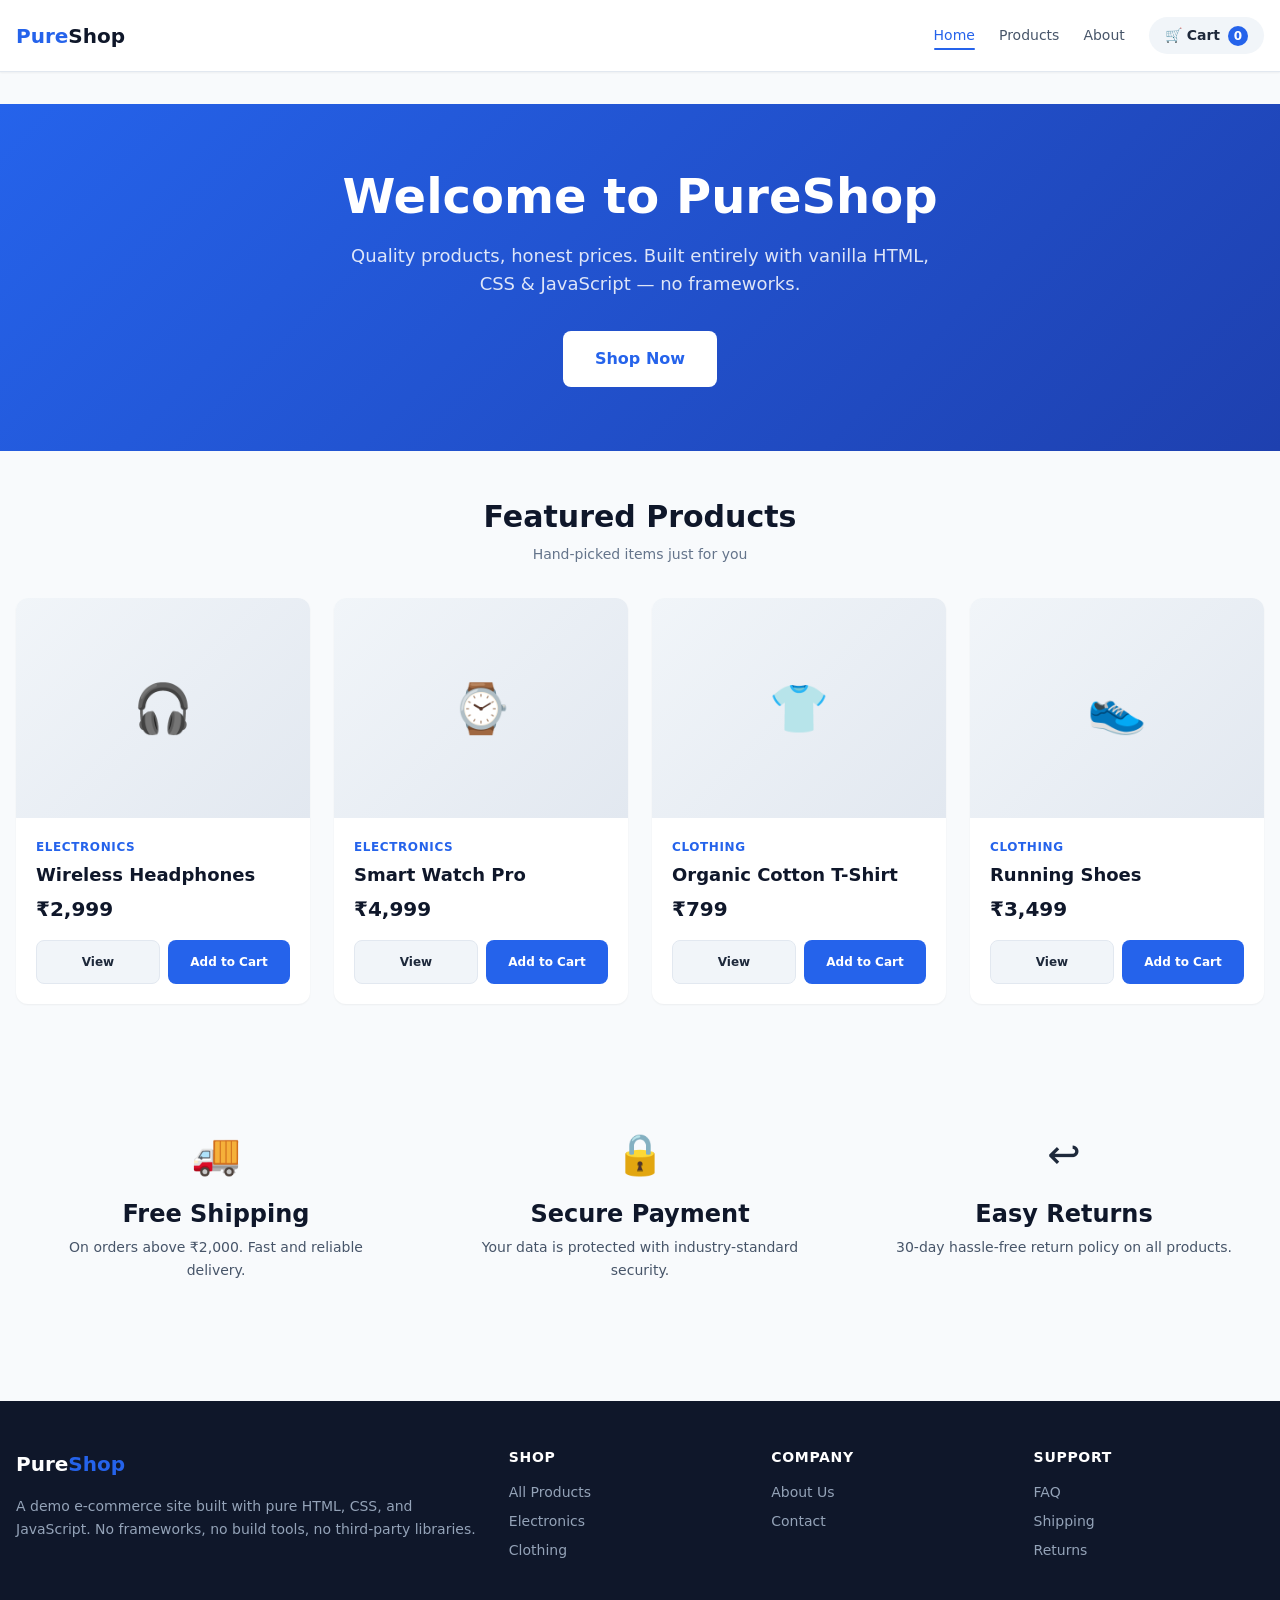
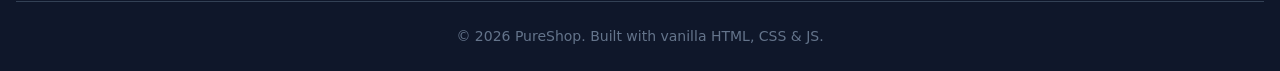
<file: index.html>
<!DOCTYPE html>

<html lang="en">

<head>

  <meta charset="UTF-8">

  <meta name="viewport" content="width=device-width, initial-scale=1.0">

  <meta name="description" content="PureShop — A demo e-commerce store built with pure HTML, CSS, and JavaScript.">

  <title>PureShop — Home</title>

  <link rel="stylesheet" href="assets/css/main.css">

</head>

<body>



  <!--

    Industrial layout pattern:

    section (100vw full bleed) → .site-wrap (1440px zone) → .container (1368px content)

  -->

  <site-header active="home"></site-header>



  <main>

    <section class="hero">

      <div class="site-wrap">

        <div class="container" data-hero>

          <p class="text-muted">Loading...</p>

        </div>

      </div>

    </section>



    <section class="section">

      <div class="site-wrap">

        <div class="container">

          <div class="section-title">

            <h2>Featured Products</h2>

            <p class="text-muted">Hand-picked items just for you</p>

          </div>

          <div class="grid grid--4" data-featured-products>

            <p class="text-muted text-center">Loading products...</p>

          </div>

        </div>

      </div>

    </section>



    <section class="section features">

      <div class="site-wrap">

        <div class="container">

          <div class="grid grid--3" data-features>

            <p class="text-muted text-center">Loading...</p>

          </div>

        </div>

      </div>

    </section>

  </main>



  <site-footer></site-footer>



  <script type="module" src="assets/js/components/header.js"></script>

  <script type="module" src="assets/js/components/footer.js"></script>

  <script type="module" src="assets/js/pages/home.js"></script>

  <script type="module" src="assets/js/core/layout-debug.js"></script>



</body>

</html>
</file>
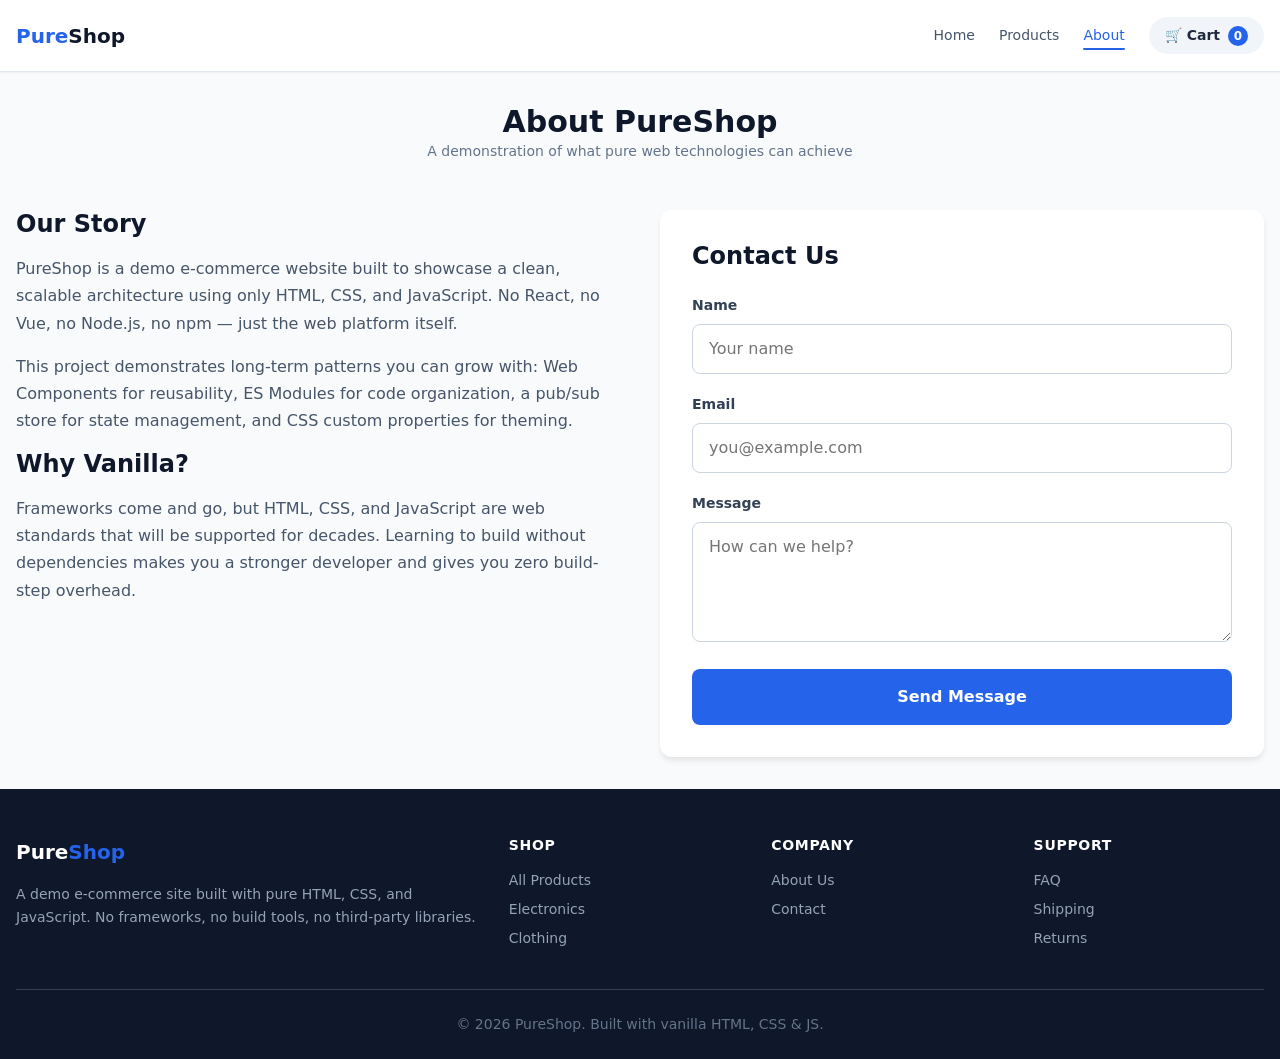
<file: pages/about.html>
<!DOCTYPE html>

<html lang="en">

<head>

  <meta charset="UTF-8">

  <meta name="viewport" content="width=device-width, initial-scale=1.0">

  <meta name="description" content="Learn about PureShop and get in touch with us.">

  <title>About — PureShop</title>

  <link rel="stylesheet" href="../assets/css/main.css">

</head>

<body>



  <site-header active="about"></site-header>



  <main>

    <div class="site-wrap">

      <div class="container">

        <div class="about-hero" data-about-hero>

          <h2>About PureShop</h2>

          <p class="text-muted">Loading...</p>

        </div>



        <div class="about-grid">

          <div class="about-content">

            <h3>Our Story</h3>

            <p>

              PureShop is a demo e-commerce website built to showcase a clean,

              scalable architecture using only HTML, CSS, and JavaScript.

              No React, no Vue, no Node.js, no npm — just the web platform itself.

            </p>

            <p>

              This project demonstrates long-term patterns you can grow with:

              Web Components for reusability, ES Modules for code organization,

              a pub/sub store for state management, and CSS custom properties for theming.

            </p>

            <h3>Why Vanilla?</h3>

            <p>

              Frameworks come and go, but HTML, CSS, and JavaScript are web standards

              that will be supported for decades. Learning to build without dependencies

              makes you a stronger developer and gives you zero build-step overhead.

            </p>

          </div>



          <form class="contact-form" data-contact-form>

            <h3 style="margin-bottom: var(--space-6);">Contact Us</h3>

            <div class="form-group">

              <label class="form-label" for="name">Name</label>

              <input class="form-input" type="text" id="name" name="name" required placeholder="Your name">

            </div>

            <div class="form-group">

              <label class="form-label" for="email">Email</label>

              <input class="form-input" type="email" id="email" name="email" required placeholder="you@example.com">

            </div>

            <div class="form-group">

              <label class="form-label" for="message">Message</label>

              <textarea class="form-textarea" id="message" name="message" required placeholder="How can we help?"></textarea>

            </div>

            <button type="submit" class="btn btn--primary btn--lg" style="width: 100%;">Send Message</button>

          </form>

        </div>

      </div>

    </div>

  </main>



  <site-footer></site-footer>



  <script type="module" src="../assets/js/components/header.js"></script>

  <script type="module" src="../assets/js/components/footer.js"></script>

  <script type="module" src="../assets/js/pages/about.js"></script>

  <script type="module" src="../assets/js/core/layout-debug.js"></script>



</body>

</html>
</file>
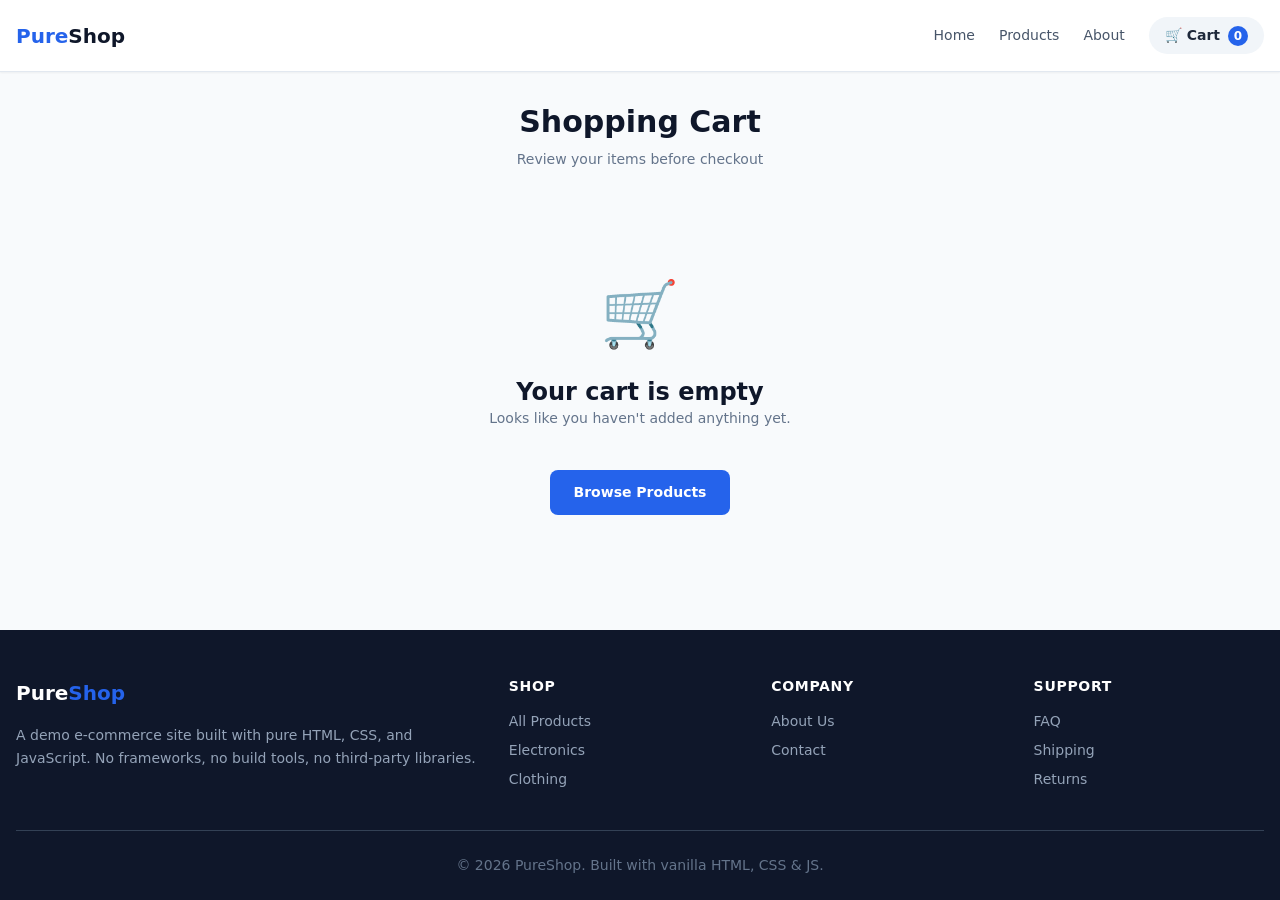
<file: pages/cart.html>
<!DOCTYPE html>
<html lang="en">
<head>
  <meta charset="UTF-8">
  <meta name="viewport" content="width=device-width, initial-scale=1.0">
  <meta name="description" content="Your shopping cart at PureShop.">
  <title>Cart — PureShop</title>
  <link rel="stylesheet" href="../assets/css/main.css">
</head>
<body>

  <site-header active="cart"></site-header>

  <main>
    <div class="site-wrap">
      <div class="container">
        <div class="section-title">
          <h2>Shopping Cart</h2>
          <p class="text-muted">Review your items before checkout</p>
        </div>

        <div class="cart-empty" data-cart-empty style="display: none;">
          <div class="cart-empty__icon">🛒</div>
          <h3>Your cart is empty</h3>
          <p class="text-muted">Looks like you haven't added anything yet.</p>
          <a href="products.html" class="btn btn--primary" style="margin-top: var(--space-6);">
            Browse Products
          </a>
        </div>

        <div class="cart-layout">
          <div data-cart-items></div>
          <div class="cart-summary" data-cart-summary style="display: none;"></div>
        </div>
      </div>
    </div>
  </main>

  <site-footer></site-footer>

  <script type="module" src="../assets/js/components/header.js"></script>
  <script type="module" src="../assets/js/components/footer.js"></script>
  <script type="module" src="../assets/js/pages/cart.js"></script>
  <script type="module" src="../assets/js/core/layout-debug.js"></script>

</body>
</html>
</file>
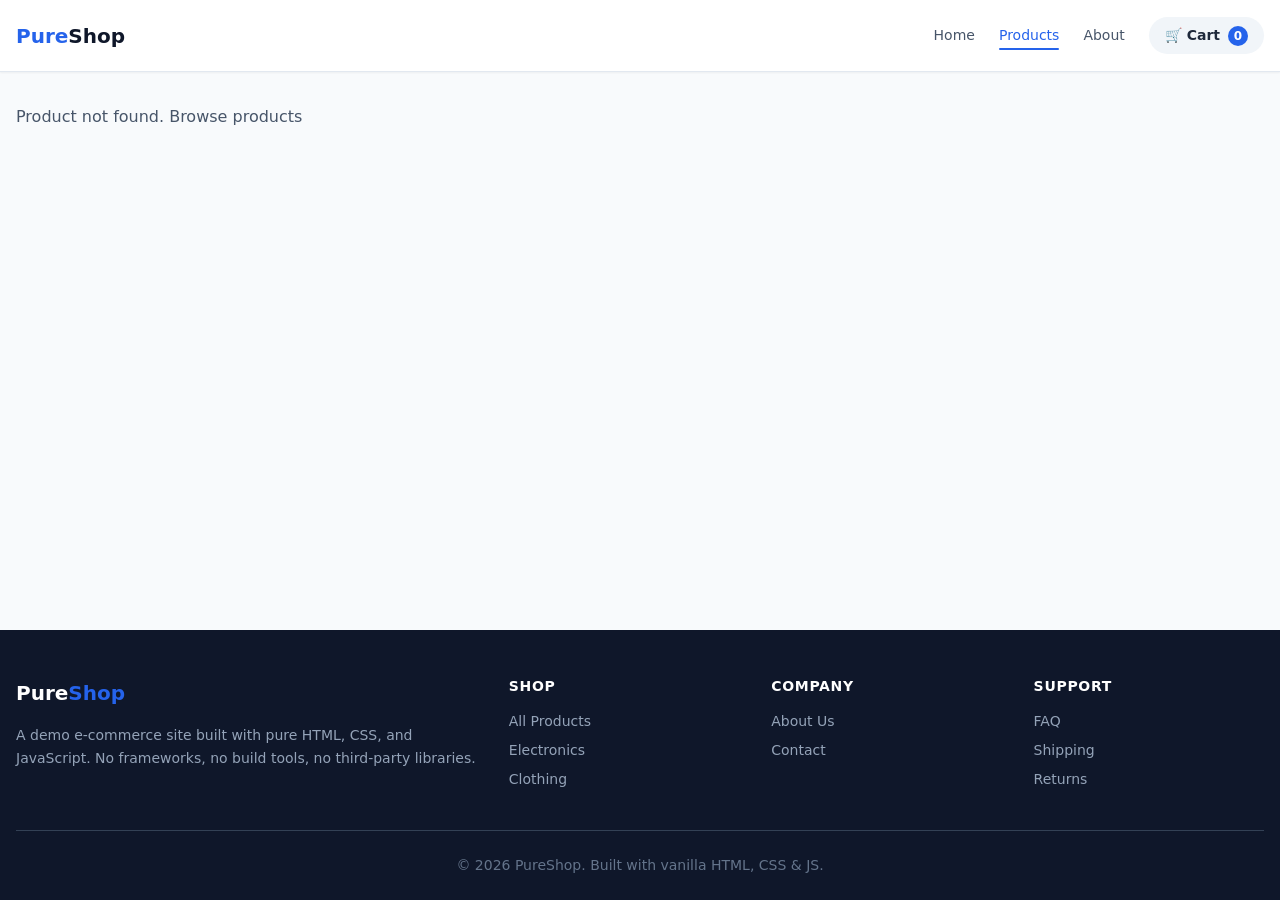
<file: pages/product-detail.html>
<!DOCTYPE html>
<html lang="en">
<head>
  <meta charset="UTF-8">
  <meta name="viewport" content="width=device-width, initial-scale=1.0">
  <meta name="description" content="View product details at PureShop.">
  <title>Product Detail — PureShop</title>
  <link rel="stylesheet" href="../assets/css/main.css">
</head>
<body>

  <site-header active="products"></site-header>

  <main>
    <div class="site-wrap">
      <div class="container">
        <div class="product-detail" data-product-detail>
          <p>Loading product...</p>
        </div>
      </div>
    </div>
  </main>

  <site-footer></site-footer>

  <script type="module" src="../assets/js/components/header.js"></script>
  <script type="module" src="../assets/js/components/footer.js"></script>
  <script type="module" src="../assets/js/pages/product-detail.js"></script>
  <script type="module" src="../assets/js/core/layout-debug.js"></script>

</body>
</html>
</file>
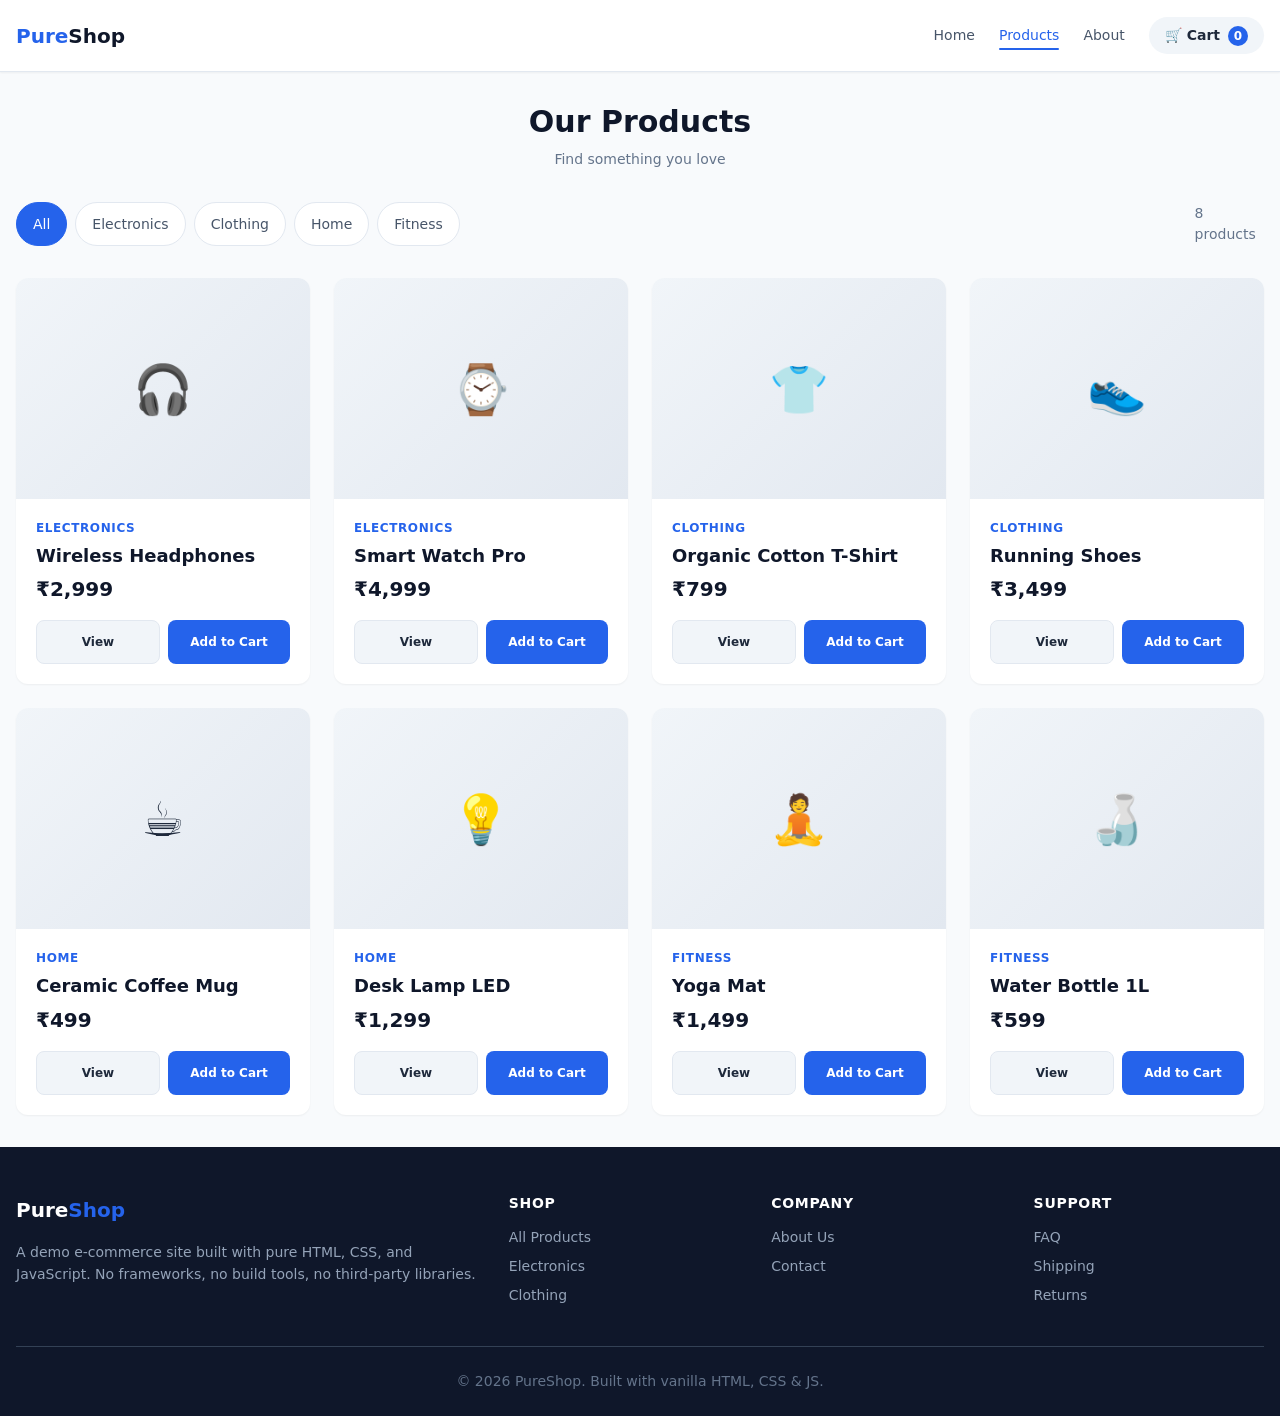
<file: pages/products.html>
<!DOCTYPE html>
<html lang="en">
<head>
  <meta charset="UTF-8">
  <meta name="viewport" content="width=device-width, initial-scale=1.0">
  <meta name="description" content="Browse all products at PureShop — electronics, clothing, home, and fitness.">
  <title>Products — PureShop</title>
  <link rel="stylesheet" href="../assets/css/main.css">
</head>
<body>

  <site-header active="products"></site-header>

  <main>
    <div class="site-wrap">
      <div class="container">
        <div class="section-title">
          <h2>Our Products</h2>
          <p class="text-muted">Find something you love</p>
        </div>

        <div class="products-toolbar">
          <div class="filter-group" data-filters></div>
          <span class="products-count" data-products-count></span>
        </div>

        <div class="grid grid--4" data-products-grid></div>
      </div>
    </div>
  </main>

  <site-footer></site-footer>

  <script type="module" src="../assets/js/components/header.js"></script>
  <script type="module" src="../assets/js/components/footer.js"></script>
  <script type="module" src="../assets/js/pages/products.js"></script>
  <script type="module" src="../assets/js/core/layout-debug.js"></script>

</body>
</html>
</file>
<file: assets/css/main.css>
/**
 * MAIN.CSS
 * --------
 * Single entry point that imports all stylesheets.
 *
 * ARCHITECTURE NOTE:
 * In a no-build-tool setup, we use @import in one file so each HTML page
 * only needs ONE <link> tag. Browsers load these sequentially.
 *
 * For production at scale, you might manually concatenate into one file,
 * but @import keeps development clean without Node or bundlers.
 */

/* Base layer */
@import url("./base/reset.css");
@import url("./base/variables.css");
@import url("./base/typography.css");

/* Layout */
@import url("./layout.css");

/* Components */
@import url("./components/buttons.css");
@import url("./components/cards.css");
@import url("./components/header.css");
@import url("./components/footer.css");
@import url("./components/forms.css");

/* Page-specific (loaded on all pages for simplicity; for large sites,
   load only the page CSS you need per HTML file) */
@import url("./pages/home.css");
@import url("./pages/products.css");
@import url("./pages/product-detail.css");
@import url("./pages/cart.css");
@import url("./pages/about.css");
</file>
